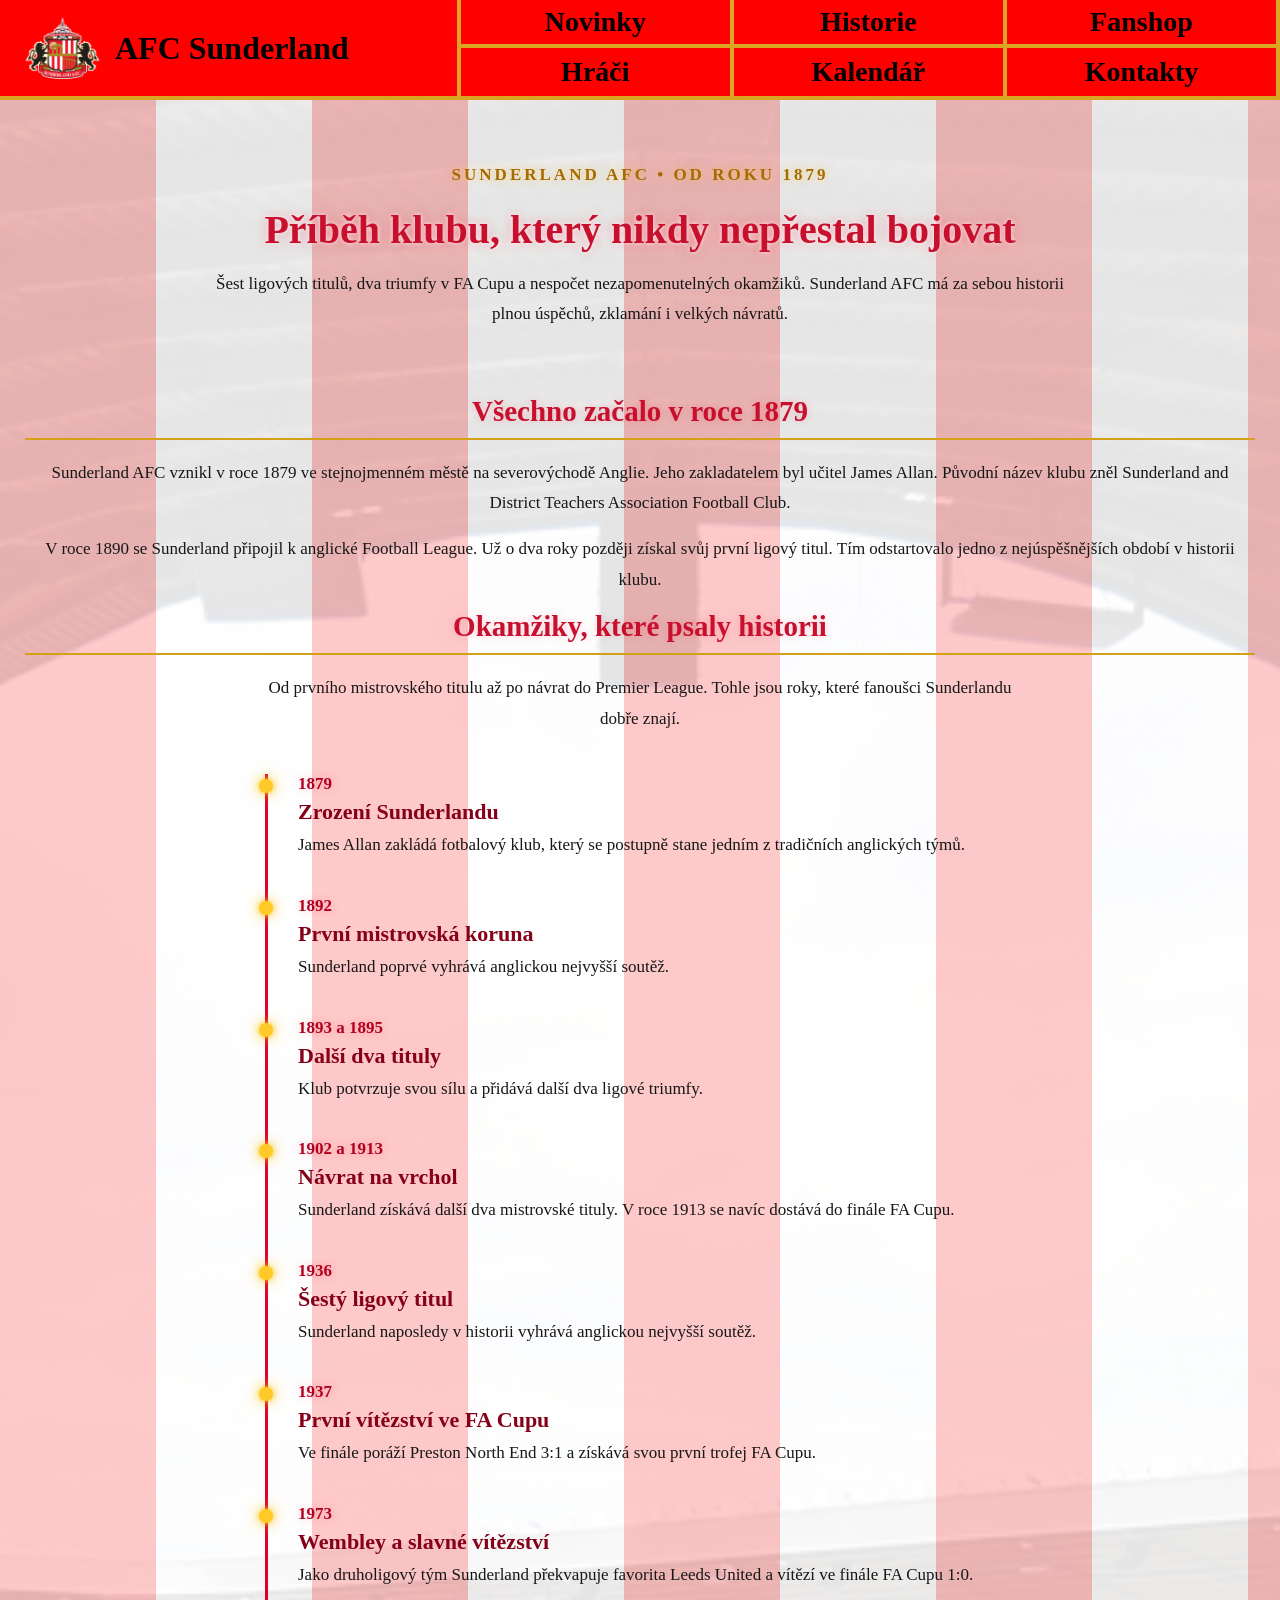
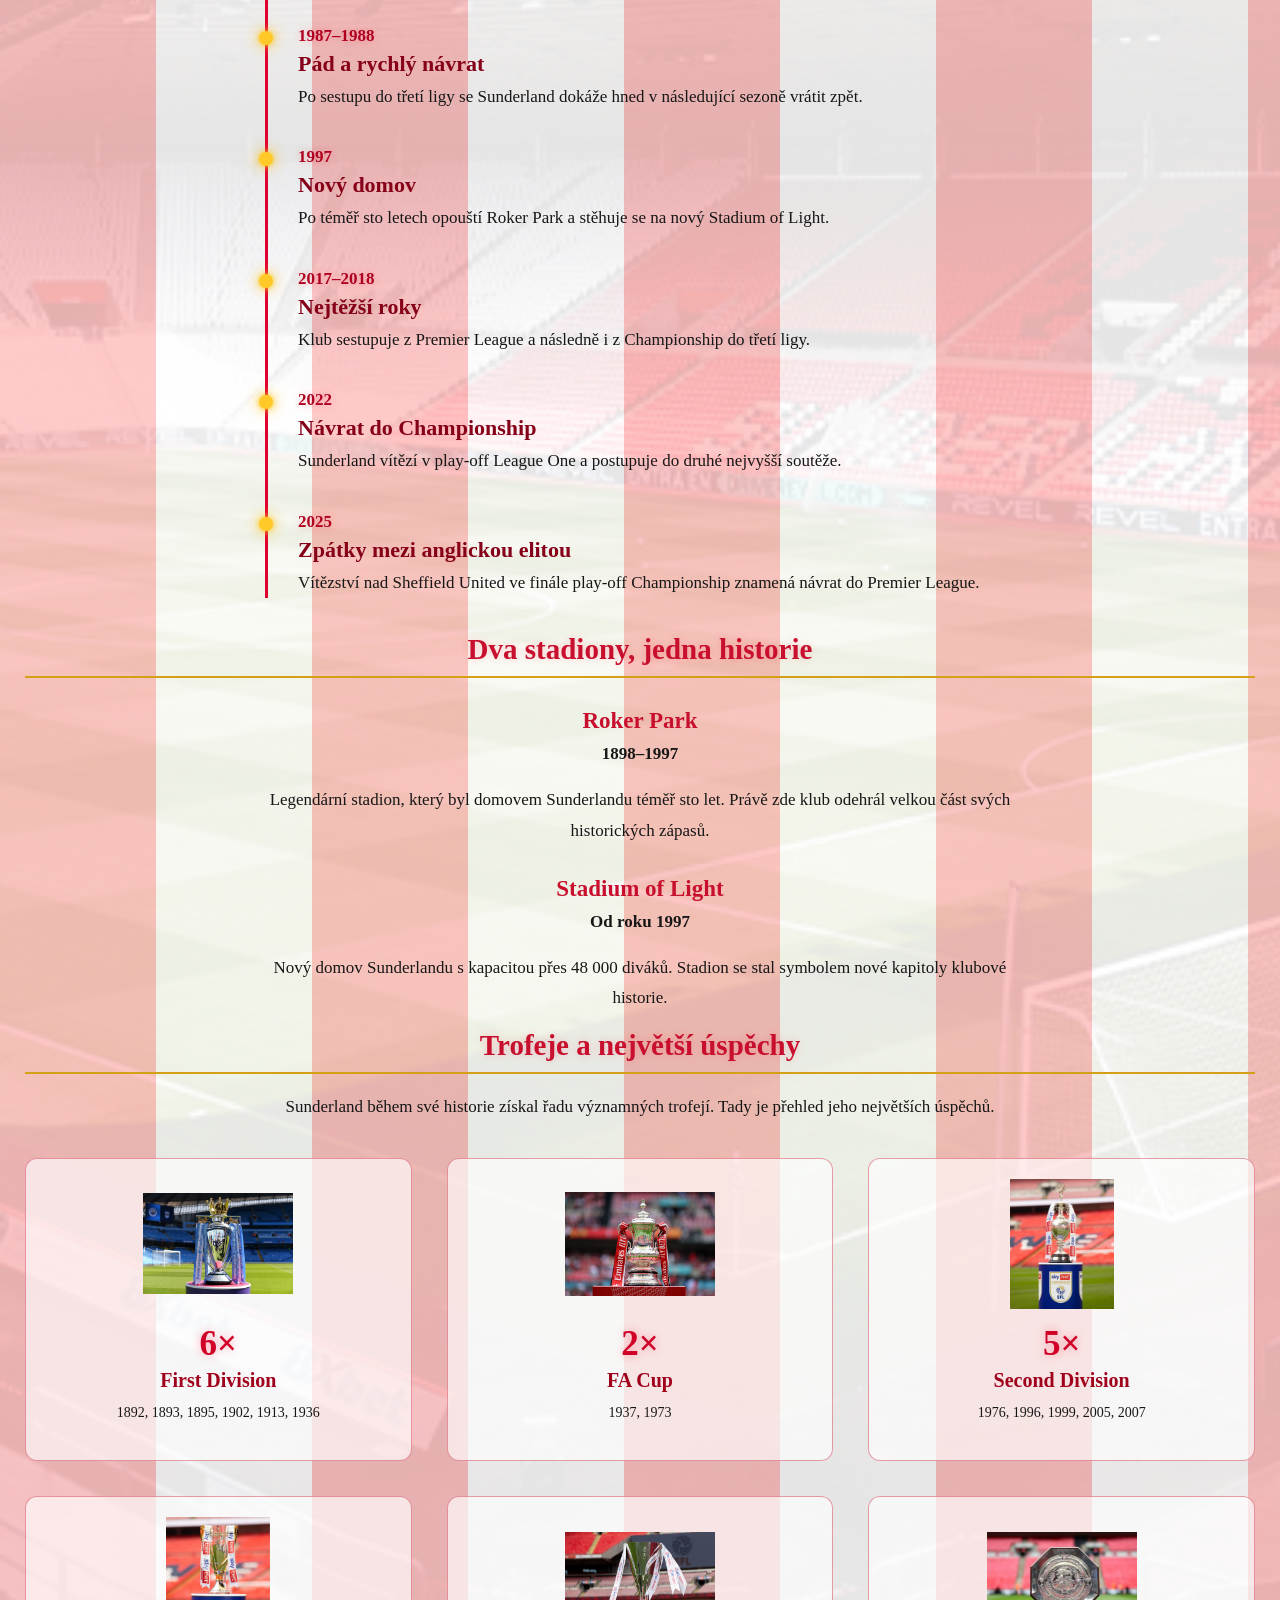
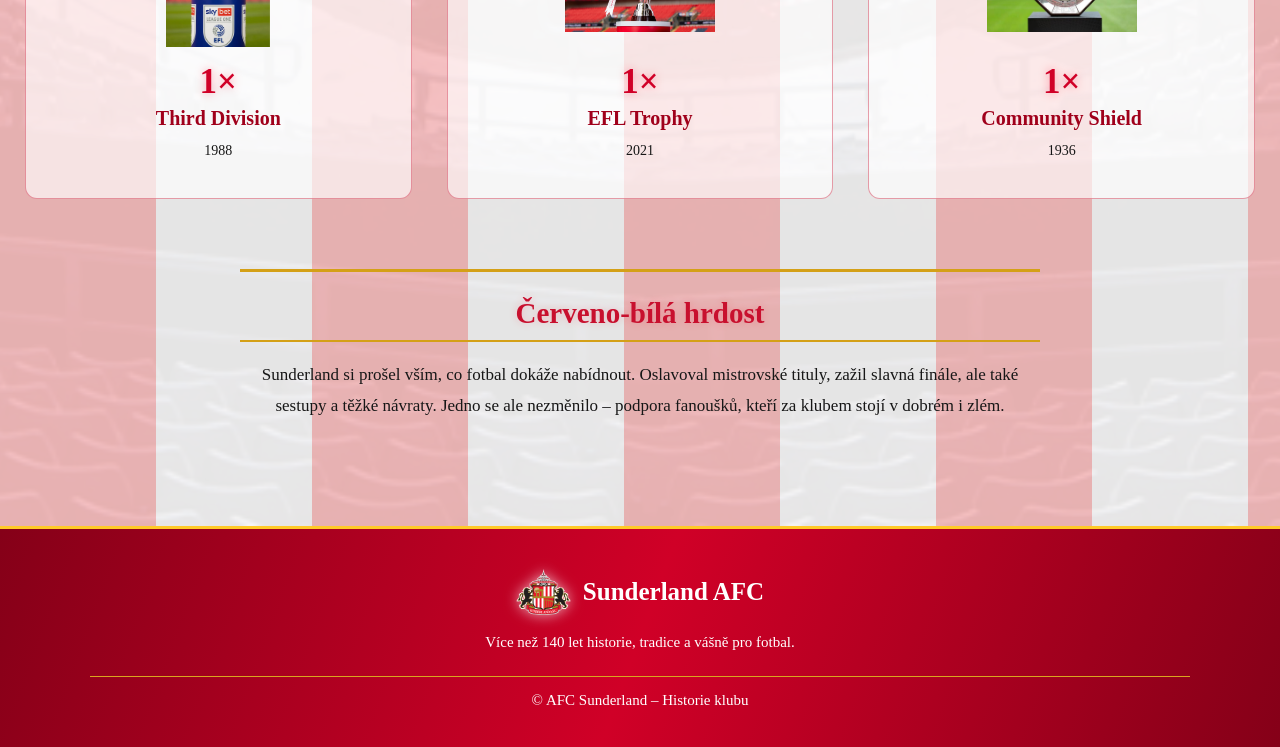
<file: historie.html>
<!DOCTYPE html>
<html lang="cs">
<head>
    <meta charset="UTF-8">
    <meta name="viewport" content="width=device-width, initial-scale=1.0">
    <title>AFC Sunderland - Historie</title>
    <link rel="shortcut icon" type="image/x-icon" href="./img/Logo_Sunderland.png">
    <link rel="stylesheet" href="historie.css">
</head>
<body>
    <header>
        <a href="index.html" class="logo">
            <img src="./img/Logo_Sunderland.png" alt="AFC Sunderland">
            <h1>AFC Sunderland</h1>
        </a>
       <nav>
            <a href="novinky.html">Novinky</a>
            <a href="historie.html">Historie</a>
            <a href="https://www.safcstore.com/en/">Fanshop</a>
            <a href="hraci.html">Hráči</a>
            <a href="kalendar.html">Kalendář</a>
            <a href="kontakty.html">Kontakty</a>
        </nav>
    </header>
    <main class="historie">

    <section class="historie-intro">
        <p class="malý-nadpis">SUNDERLAND AFC • OD ROKU 1879</p>
        <h1>Příběh klubu, který nikdy nepřestal bojovat</h1>
        <p>
            Šest ligových titulů, dva triumfy v FA Cupu a nespočet
            nezapomenutelných okamžiků. Sunderland AFC má za sebou
            historii plnou úspěchů, zklamání i velkých návratů.
        </p>
    </section>

    <section class="historie-část">
        <h2>Všechno začalo v roce 1879</h2>

        <p>
            Sunderland AFC vznikl v roce 1879 ve stejnojmenném městě
            na severovýchodě Anglie. Jeho zakladatelem byl učitel
            James Allan. Původní název klubu zněl Sunderland and District
            Teachers Association Football Club.
        </p>

        <p>
            V roce 1890 se Sunderland připojil k anglické Football League.
            Už o dva roky později získal svůj první ligový titul.
            Tím odstartovalo jedno z nejúspěšnějších období v historii klubu.
        </p>
    </section>

    <section class="historie-část">
        <h2>Okamžiky, které psaly historii</h2>
        <p class="section-intro">
            Od prvního mistrovského titulu až po návrat do Premier League.
            Tohle jsou roky, které fanoušci Sunderlandu dobře znají.
        </p>

        <div class="historie-osa">

            <article class="historie-události">
                <span>1879</span>
                <div>
                    <h3>Zrození Sunderlandu</h3>
                    <p>James Allan zakládá fotbalový klub, který se postupně stane jedním z tradičních anglických týmů.</p>
                </div>
            </article>

            <article class="historie-události">
                <span>1892</span>
                <div>
                    <h3>První mistrovská koruna</h3>
                    <p>Sunderland poprvé vyhrává anglickou nejvyšší soutěž.</p>
                </div>
            </article>

            <article class="historie-události">
                <span>1893 a 1895</span>
                <div>
                    <h3>Další dva tituly</h3>
                    <p>Klub potvrzuje svou sílu a přidává další dva ligové triumfy.</p>
                </div>
            </article>

            <article class="historie-události">
                <span>1902 a 1913</span>
                <div>
                    <h3>Návrat na vrchol</h3>
                    <p>Sunderland získává další dva mistrovské tituly. V roce 1913 se navíc dostává do finále FA Cupu.</p>
                </div>
            </article>

            <article class="historie-události">
                <span>1936</span>
                <div>
                    <h3>Šestý ligový titul</h3>
                    <p>Sunderland naposledy v historii vyhrává anglickou nejvyšší soutěž.</p>
                </div>
            </article>

            <article class="historie-události">
                <span>1937</span>
                <div>
                    <h3>První vítězství ve FA Cupu</h3>
                    <p>Ve finále poráží Preston North End 3:1 a získává svou první trofej FA Cupu.</p>
                </div>
            </article>

            <article class="historie-události">
                <span>1973</span>
                <div>
                    <h3>Wembley a slavné vítězství</h3>
                    <p>Jako druholigový tým Sunderland překvapuje favorita Leeds United a vítězí ve finále FA Cupu 1:0.</p>
                </div>
            </article>

            <article class="historie-události">
                <span>1987–1988</span>
                <div>
                    <h3>Pád a rychlý návrat</h3>
                    <p>Po sestupu do třetí ligy se Sunderland dokáže hned v následující sezoně vrátit zpět.</p>
                </div>
            </article>

            <article class="historie-události">
                <span>1997</span>
                <div>
                    <h3>Nový domov</h3>
                    <p>Po téměř sto letech opouští Roker Park a stěhuje se na nový Stadium of Light.</p>
                </div>
            </article>

            <article class="historie-události">
                <span>2017–2018</span>
                <div>
                    <h3>Nejtěžší roky</h3>
                    <p>Klub sestupuje z Premier League a následně i z Championship do třetí ligy.</p>
                </div>
            </article>

            <article class="historie-události">
                <span>2022</span>
                <div>
                    <h3>Návrat do Championship</h3>
                    <p>Sunderland vítězí v play-off League One a postupuje do druhé nejvyšší soutěže.</p>
                </div>
            </article>

            <article class="historie-události">
                <span>2025</span>
                <div>
                    <h3>Zpátky mezi anglickou elitou</h3>
                    <p>Vítězství nad Sheffield United ve finále play-off Championship znamená návrat do Premier League.</p>
                </div>
            </article>

        </div>
    </section>

    <section class="historie-část">
        <h2>Dva stadiony, jedna historie</h2>

        <div class="stadion-info">
            <h3>Roker Park</h3>
            <p><strong>1898–1997</strong></p>
            <p>
                Legendární stadion, který byl domovem Sunderlandu téměř
                sto let. Právě zde klub odehrál velkou část svých
                historických zápasů.
            </p>

            <h3>Stadium of Light</h3>
            <p><strong>Od roku 1997</strong></p>
            <p>
                Nový domov Sunderlandu s kapacitou přes 48 000 diváků.
                Stadion se stal symbolem nové kapitoly klubové historie.
            </p>
        </div>
    </section>

    <section class="historie-trofeje">
        <h2>Trofeje a největší úspěchy</h2>

        <p class="section-intro">
            Sunderland během své historie získal řadu významných trofejí.
            Tady je přehled jeho největších úspěchů.
        </p>

        <div class="trofeje-rozložení">

            <div class="trofeje-karta">
                <img src="./img/trophy-premier-league.jpg" alt="Trofej anglické nejvyšší soutěže">
                <strong>6×</strong>
                <h3>First Division</h3>
                <p>1892, 1893, 1895, 1902, 1913, 1936</p>
            </div>

            <div class="trofeje-karta">
                <img src="./img/trophy-fa-cup.jpg" alt="FA Cup">
                <strong>2×</strong>
                <h3>FA Cup</h3>
                <p>1937, 1973</p>
            </div>

            <div class="trofeje-karta">
                <img src="./img/trophy-championship.webp" alt="Trofej druhé anglické ligy">
                <strong>5×</strong>
                <h3>Second Division</h3>
                <p>1976, 1996, 1999, 2005, 2007</p>
            </div>

            <div class="trofeje-karta">
                <img src="./img/trophy-treti-liga.webp" alt="Trofej třetí anglické ligy">
                <strong>1×</strong>
                <h3>Third Division</h3>
                <p>1988</p>
            </div>

            <div class="trofeje-karta">
                <img src="./img/trophy-efl.jpg" alt="Trofej EFL Trophy">
                <strong>1×</strong>
                <h3>EFL Trophy</h3>
                <p>2021</p>
            </div>

            <div class="trofeje-karta">
                <img src="./img/trophy-charity-shield.jpg" alt="Trofej Community Shield">
                <strong>1×</strong>
                <h3>Community Shield</h3>
                <p>1936</p>
            </div>

        </div>
    </section>
    <section class="historie-závěr">
        <h2>Červeno-bílá hrdost</h2>
        <p>
            Sunderland si prošel vším, co fotbal dokáže nabídnout.
            Oslavoval mistrovské tituly, zažil slavná finále, ale také
            sestupy a těžké návraty. Jedno se ale nezměnilo – podpora
            fanoušků, kteří za klubem stojí v dobrém i zlém.
        </p>
    </section>
    <section class="pruhy">
    </section>
    </main>
     <footer class="footer">
        <div class="footer-obsah">

        <div class="footer-logo">
            <img src="./img/Logo_Sunderland.png" alt="Sunderland AFC">
            <h2>Sunderland AFC</h2>
        </div>

        <p>
            Více než 140 let historie, tradice a vášně pro fotbal.
        </p>
        <div class="footer-čára"></div>
        <p>© AFC Sunderland – Historie klubu</p>
    </footer>

</body>
</html>
</file>
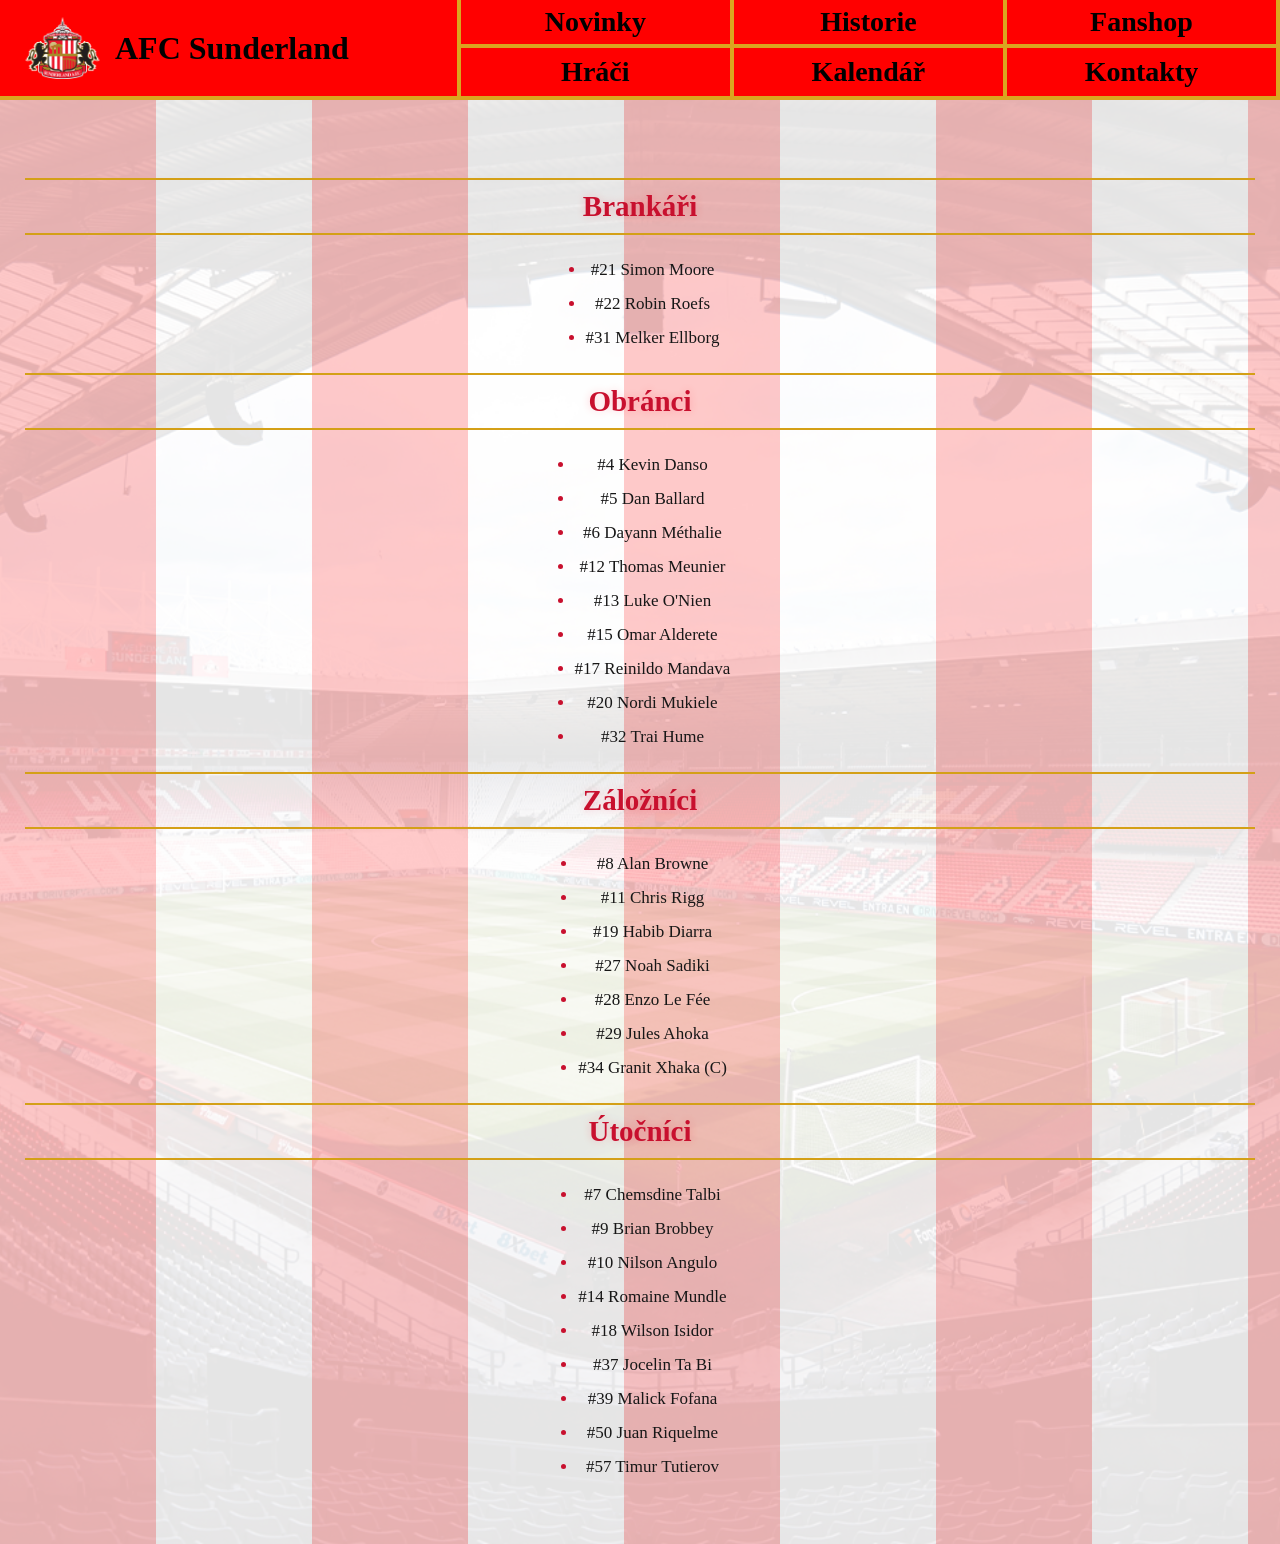
<file: hraci.html>
<!DOCTYPE html>
<html lang="cs">
<head>
    <meta charset="UTF-8">
    <meta name="viewport" content="width=device-width, initial-scale=1.0">
    <title>AFC Sunderland - Historie</title>
    <link rel="shortcut icon" type="image/x-icon" href="./img/Logo_Sunderland.png">
    <link rel="stylesheet" href="hraci.css">
</head>
<body>
    <header>
        <a href="index.html" class="logo">
            <img src="./img/Logo_Sunderland.png" alt="AFC Sunderland">
            <h1>AFC Sunderland</h1>
        </a>
       <nav>
            <a href="novinky.html">Novinky</a>
            <a href="historie.html">Historie</a>
            <a href="https://www.safcstore.com/en/">Fanshop</a>
            <a href="hraci.html">Hráči</a>
            <a href="kalendar.html">Kalendář</a>
            <a href="kontakty.html">Kontakty</a>
        </nav>
    </header>
    <main class="Hráči">
        <h2>Brankáři</h2>
        <ul class="seznam">
            <li>#21 Simon Moore</li>
            <li>#22 Robin Roefs</li>
            <li>#31 Melker Ellborg</li>
        </ul>
        <h2>Obránci</h2>
        <ul class="seznam">
            <li>#4 Kevin Danso</li>
            <li>#5 Dan Ballard</li>
            <li>#6 Dayann Méthalie</li>
            <li>#12 Thomas Meunier</li>
            <li>#13 Luke O'Nien</li>
            <li>#15 Omar Alderete</li>
            <li>#17 Reinildo Mandava</li>
            <li>#20 Nordi Mukiele</li>
            <li>#32 Trai Hume</li>
        </ul>
        <h2>Záložníci</h2>
        <ul class="seznam">
            <li>#8 Alan Browne</li>
            <li>#11 Chris Rigg</li>
            <li>#19 Habib Diarra</li>
            <li>#27 Noah Sadiki</li>
            <li>#28 Enzo Le Fée</li>
            <li>#29 Jules Ahoka</li>
            <li>#34 Granit Xhaka (C)</li>
        </ul>
        <h2>Útočníci</h2>
        <ul class="seznam">
            <li>#7 Chemsdine Talbi</li>
            <li>#9 Brian Brobbey</li>
            <li>#10 Nilson Angulo</li>
            <li>#14 Romaine Mundle</li>
            <li>#18 Wilson Isidor</li>
            <li>#37 Jocelin Ta Bi</li>
            <li>#39 Malick Fofana</li>
            <li>#50 Juan Riquelme</li>
            <li>#57 Timur Tutierov</li>
        </ul>
        <section class="pruhy">
        </section>
    </main>
    
</body>
</html>
</file>
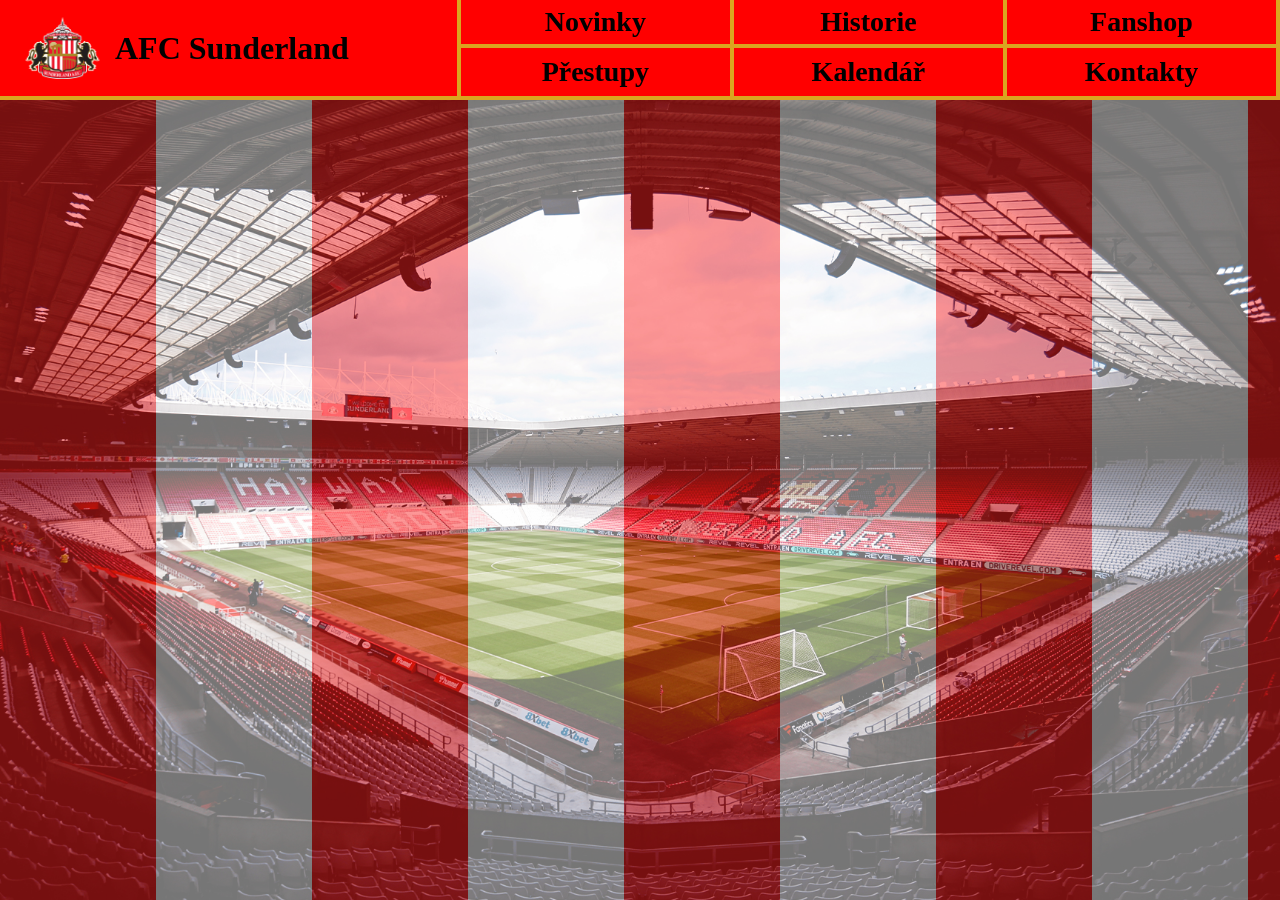
<file: kalendar.html>
<!DOCTYPE html>
<html lang="cs">
<head>
    <meta charset="UTF-8">
    <meta name="viewport" content="width=device-width, initial-scale=1.0">
    <title>AFC Sunderland - Kalendář</title>
    <link rel="shortcut icon" type="image/x-icon" href="./img/Logo_Sunderland.png">
    <link rel="stylesheet" href="style.css">
</head>
<body>
    <header>
        <a href="#" class="logo">
            <img src="./img/Logo_Sunderland.png" alt="AFC Sunderland">
            <h1>AFC Sunderland</h1>
        </a>
        <nav>
            <a href="novinky.html">Novinky</a>
            <a href="historie.html">Historie</a>
            <a href="https://www.safcstore.com/en/">Fanshop</a>
            <a href="prestupy.html">Přestupy</a>
            <a href="kalendar.html">Kalendář</a>
            <a href="kontakty.html">Kontakty</a>
        </nav>
    </header>
    <main class="main">
        <section class="pruhy">
        </section>
    </main>
    
</body>
</html></html>
</file>
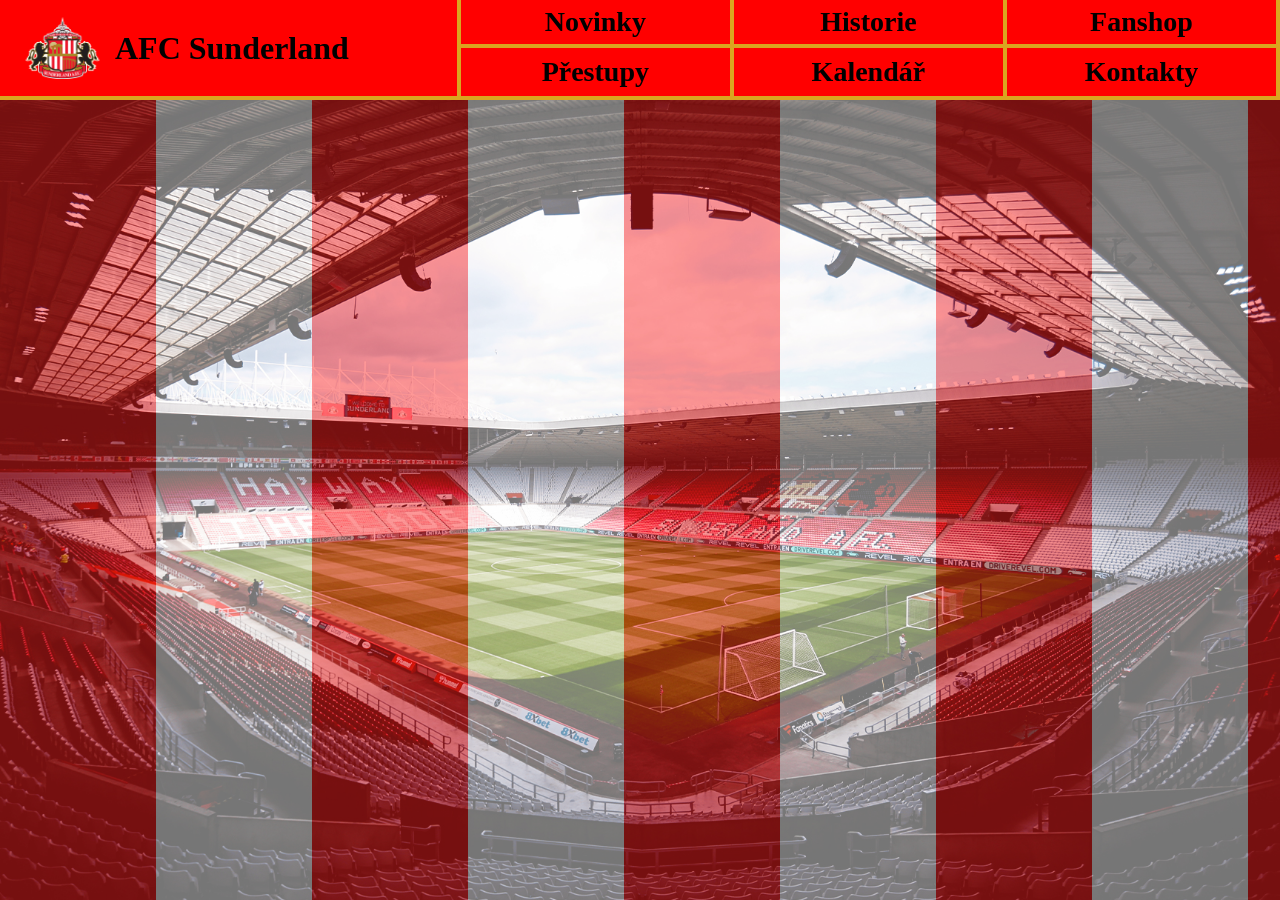
<file: novinky.html>
<!DOCTYPE html>
<html lang="cs">
<head>
    <meta charset="UTF-8">
    <meta name="viewport" content="width=device-width, initial-scale=1.0">
    <title>AFC Sunderland - Novinky</title>
    <link rel="shortcut icon" type="image/x-icon" href="./img/Logo_Sunderland.png">
    <link rel="stylesheet" href="style.css">
</head>
<body>
    <header>
        <a href="#" class="logo">
            <img src="./img/Logo_Sunderland.png" alt="AFC Sunderland">
            <h1>AFC Sunderland</h1>
        </a>
        <nav>
            <a href="novinky.html">Novinky</a>
            <a href="historie.html">Historie</a>
            <a href="https://www.safcstore.com/en/">Fanshop</a>
            <a href="prestupy.html">Přestupy</a>
            <a href="kalendar.html">Kalendář</a>
            <a href="kontakty.html">Kontakty</a>
        </nav>
    </header>
    <main class="main">
        <section class="pruhy">
        </section>
    </main>
    
</body>
</html></html>
</file>
<file: historie.css>
*{
    margin: 0;
    padding: 0;
    box-sizing: border-box;
}

header{
    width: 100%;
    height: 100px;
    background-color: red;
    display: flex;
    border-bottom: 4px solid goldenrod;
}

.logo{
    width: 36%;
    height: 100%;
    display: flex;
    align-items: center;
    justify-content: flex-start;
    padding-left: 25px;
    gap: 15px;
    border-right: 4px solid goldenrod;
    text-decoration: none;
    color: black;
}

.logo img{
    width: 75px;
    height: 75px;
    object-fit: contain;
}

.logo h1{
    font-size: 32px;
    white-space: nowrap;
}

.logo h1:hover{
    color: goldenrod;
}

nav{
    width: 64%;
    height: 100%;
    display: grid;
    grid-template-columns: repeat(3, 1fr);
    grid-template-rows: repeat(2, 1fr);
}

nav a{
    display: flex;
    align-items: center;
    justify-content: center;
    text-decoration: none;
    color:black;
    font-size: 28px;
    font-weight: bold;
    border-right: 4px solid goldenrod;
    border-bottom: 4px solid goldenrod;
}

nav a:nth-child(n+4){
    border-bottom: none;
}

nav a:hover{
    color: goldenrod;
}
.historie {
    width: 100%;
    min-height: calc(100vh - 100px);
    display: block;
    position: relative;
    isolation: isolate;
    overflow: hidden;
    padding: 60px 25px;
    background: repeating-linear-gradient(90deg,red 0px,red 156px,white 156px,white 312px);
    text-align: center;
    color: #171717;
}

.historie::before{
    content: "";
    position: absolute;
    width: 100%;
    height: 100%;
    top: 0;
    left: 0;
    background-image: url("./img/Stadium-of-Light.png");
    background-size: cover;
    background-position: center;
    background-repeat: no-repeat;
    opacity: 0.35;
    z-index: -2;
    pointer-events: none;
}

.historie::after {
    content: "";
    position: absolute;
    inset: 0;
    background: rgba(255, 255, 255, 0.68);
    z-index: -1;
    pointer-events: none;
}

.historie-intro {
    max-width: 850px;
    margin: 0 auto 65px;
}

.malý-nadpis {
    color: #a66b00;
    font-weight: bold;
    letter-spacing: 3px;
    font-size: 14px;
    text-shadow: 0 0 8px rgba(255, 190, 0, 0.5);
}

.historie-intro h1 {
    font-size: 40px;
    margin: 15px 0;
    line-height: 1.2;
    color: #c8102e;
    text-shadow:
        0 0 5px rgba(255, 255, 255, 0.9),
        0 0 12px rgba(255, 0, 40, 0.35);
}

.historie-intro p {
    font-size: 18px;
}

.historie.část {
    margin-bottom: 65px;
}

.historie h2 {
    font-size: 29px;
    color: #c8102e;
    margin-bottom: 18px;
    padding-bottom: 10px;
    border-bottom: 2px solid #d4a017;
    text-shadow: 0 0 8px rgba(255, 0, 40, 0.2);
}

.historie p {
    font-size: 17px;
    line-height: 1.8;
    margin-bottom: 15px;
}

.section-intro {
    max-width: 750px;
    margin: 0 auto 30px;
}

.historie-osa {
    max-width: 750px;
    margin: 40px auto 0;
    border-left: 3px solid #e00030;
    padding-left: 30px;
    text-align: left;
}

.historie-události {
    position: relative;
    margin-bottom: 35px;
}

.historie-události::before {
    content: "";
    position: absolute;
    width: 14px;
    height: 14px;
    background-color: #ffca28;
    border-radius: 50%;
    left: -39px;
    top: 5px;
    box-shadow:
        0 0 5px #ffca28,
        0 0 15px rgba(255, 193, 7, 0.9);
}

.historie-události span {
    color: #b00020;
    font-weight: bold;
    font-size: 17px;
    text-shadow: 0 0 8px rgba(255, 0, 40, 0.25);
}

.historie-události h3 {
    font-size: 22px;
    margin: 5px 0;
    color: #850018;
}

.historie-události p {
    margin-bottom: 0;
}

.stadion-info {
    max-width: 750px;
    margin: 30px auto 0;
}

.stadion-info h3 {
    font-size: 23px;
    color: #c8102e;
    margin: 30px 0 5px;
}

.trofeje-rozložení {
    display: grid;
    grid-template-columns: repeat(3, 1fr);
    gap: 35px;
    margin-top: 35px;
}

.trofeje-karta {
    padding: 20px 12px;
    text-align: center;

    border: 1px solid rgba(200, 16, 46, 0.4);
    border-radius: 12px;

    background: rgba(255, 255, 255, 0.65);

    transition: 0.3s;
}

.trofeje-karta img {
    width: 100%;
    max-width: 150px;
    height: 130px;
    object-fit: contain;
    display: block;
    margin: 0 auto 15px;
}

.trofeje-karta strong {
    display: block;
    color: #d00027;
    text-shadow: 0 0 10px rgba(255, 0, 40, 0.35);
    font-size: 35px;
    margin-bottom: 5px;
}

.trofeje-karta h3 {
    font-size: 20px;
    margin-bottom: 8px;
    color: #a0001b;
}

.trofeje-karta p {
    font-size: 14px;
}


.historie-závěr {
    max-width: 800px;
    margin: 70px auto 45px;
    padding-top: 25px;
    border-top: 3px solid #d4a017;
}


.footer {
    width: 100%;
    background: linear-gradient(110deg, #850018, #d00027, #850018);
    color: white;
    padding: 35px 20px 20px;
    text-align: center;

    border-top: 3px solid #ffca28;
    box-shadow: 0 -4px 20px rgba(208, 0, 39, 0.35);
}

.footer-obsah {
    max-width: 1100px;
    margin: auto;
}

.footer-logo {
    display: flex;
    align-items: center;
    justify-content: center;
    gap: 12px;
    margin-bottom: 15px;
}

.footer-logo img {
    width: 55px;
    height: 55px;
    object-fit: contain;
    filter: drop-shadow(0 0 7px rgba(255, 255, 255, 0.65));
}

.footer-logo h2 {
    font-size: 25px;
    color: white;
}

.footer p {
    color: white;
    font-size: 15px;
    margin-bottom: 18px;
}

.footer-čára {
    height: 1px;
    background-color: goldenrod;
    margin: 25px 0 15px;
}

.footer .copyright {
    font-size: 13px;
    margin-bottom: 0;
}
</file>
<file: hraci.css>
*{
    margin: 0;
    padding: 0;
    box-sizing: border-box;
}

header{
    width: 100%;
    height: 100px;
    background-color: red;
    display: flex;
    border-bottom: 4px solid goldenrod;
}

.logo{
    width: 36%;
    height: 100%;
    display: flex;
    align-items: center;
    justify-content: flex-start;
    padding-left: 25px;
    gap: 15px;
    border-right: 4px solid goldenrod;
    text-decoration: none;
    color: black;
}

.logo img{
    width: 75px;
    height: 75px;
    object-fit: contain;
}

.logo h1{
    font-size: 32px;
    white-space: nowrap;
}

.logo h1:hover{
    color: goldenrod;
}

nav{
    width: 64%;
    height: 100%;
    display: grid;
    grid-template-columns: repeat(3, 1fr);
    grid-template-rows: repeat(2, 1fr);
}

nav a{
    display: flex;
    align-items: center;
    justify-content: center;
    text-decoration: none;
    color:black;
    font-size: 28px;
    font-weight: bold;
    border-right: 4px solid goldenrod;
    border-bottom: 4px solid goldenrod;
}

nav a:nth-child(n+4){
    border-bottom: none;
}

nav a:hover{
    color: goldenrod;
}
.Hráči {
    width: 100%;
    min-height: calc(100vh - 100px);
    display: block;
    position: relative;
    isolation: isolate;
    overflow: hidden;
    padding: 60px 25px;
    background: repeating-linear-gradient(90deg,red 0px,red 156px,white 156px,white 312px);
    text-align: center;
    color: #171717;
}

.Hráči::before{
    content: "";
    position: absolute;
    width: 100%;
    height: 100%;
    top: 0;
    left: 0;
    background-image: url("./img/Stadium-of-Light.png");
    background-size: cover;
    background-position: center;
    background-repeat: no-repeat;
    opacity: 0.35;
    z-index: -2;
    pointer-events: none;
}

.Hráči::after {
    content: "";
    position: absolute;
    inset: 0;
    background: rgba(255, 255, 255, 0.68);
    z-index: -1;
    pointer-events: none;
}
h2{
    text-align: center;
    font-size: 29px;
    color: #c8102e;
    margin-top: 18px;
    padding-top: 10px;
    margin-bottom: 18px;
    padding-bottom: 10px;
    border-top: 2px solid #d4a017;
    border-bottom: 2px solid #d4a017;
    text-shadow: 0 0 8px rgba(255, 0, 40, 0.2);
}
.seznam {
    display: inline-block;
    text-align: center;
    padding-left: 25px;
    line-height: 2;
    font-size: 17px;
}

.seznam li::marker {
    color: #c8102e;
}
</file>
<file: style.css>
*{
    margin: 0;
    padding: 0;
    box-sizing: border-box;
}
header{
    width: 100%;
    height: 100px;
    background-color: red;
    display: flex;
    border-bottom: 4px solid goldenrod;
}
.logo{
    width: 36%;
    height: 100%;
    display: flex;
    align-items: center;
    justify-content: flex-start;
    padding-left: 25px;
    gap: 15px;
    border-right: 4px solid goldenrod;
    text-decoration: none;
    color: black;
}
.logo img{
    width: 75px;
    height: 75px;
    object-fit: contain;
}
.logo h1{
    font-size: 32px;
    white-space: nowrap;
}
.logo h1:hover{
    color: goldenrod;
}
nav{
    width: 64%;
    height: 100%;
    display: grid;
    grid-template-columns: repeat(3, 1fr);
    grid-template-rows: repeat(2, 1fr);
}
nav a{
    display: flex;
    align-items: center;
    justify-content: center;
    text-decoration: none;
    color:black;
    font-size: 28px;
    font-weight: bold;
    border-right: 4px solid goldenrod;
    border-bottom: 4px solid goldenrod;
}
nav a:nth-child(n+4){
    border-bottom: none;
}
nav a:hover{
    color: goldenrod;
}
.main{
    min-height: calc(100vh - 100px);
    display: flex;
    position: relative;
    background: repeating-linear-gradient(90deg, red 0px, red 156px, white 156px, white 312px);

}
.main::before{
    content: "";
    position: absolute;
    width: 100%;
    height: 100%;
    top: 0;
    left: 0;
    background-image: url("./img/Stadium-of-Light.png");
    background-size: cover;
    background-position: center;
    background-repeat: no-repeat;
    opacity: 0.6;
}
.pruhy{
    width: 100%;
    min-height: calc(100vh - 100px);
    display: flex;
    align-items: center;
    justify-content: flex-end;
    padding-right: 20px;
    position: relative;
}
.tabulka{
    width: 300px;
    border-collapse: collapse;
    background-color: rgba(255, 255, 255, 0.9);
    text-align: center;
    font-size: 18px;
}
.tabulka th{
    background-color: red;
    color: white;
    padding: 15px 10px;
    border: 2px solid goldenrod;
}

.tabulka td{
    white-space: nowrap;
    padding: 12px 10px;
    vertical-align: middle;
    border: 1px solid #999;
    font-weight: bold;
}
.Sunderland{
    font-weight: bold;
    color:darkred;
    outline: 2px solid red;
}
.team-logo{
    width: 30px;
    height: 30px;
    object-fit: contain;
    vertical-align: middle;
    margin-right: 10px;
}
</file>
